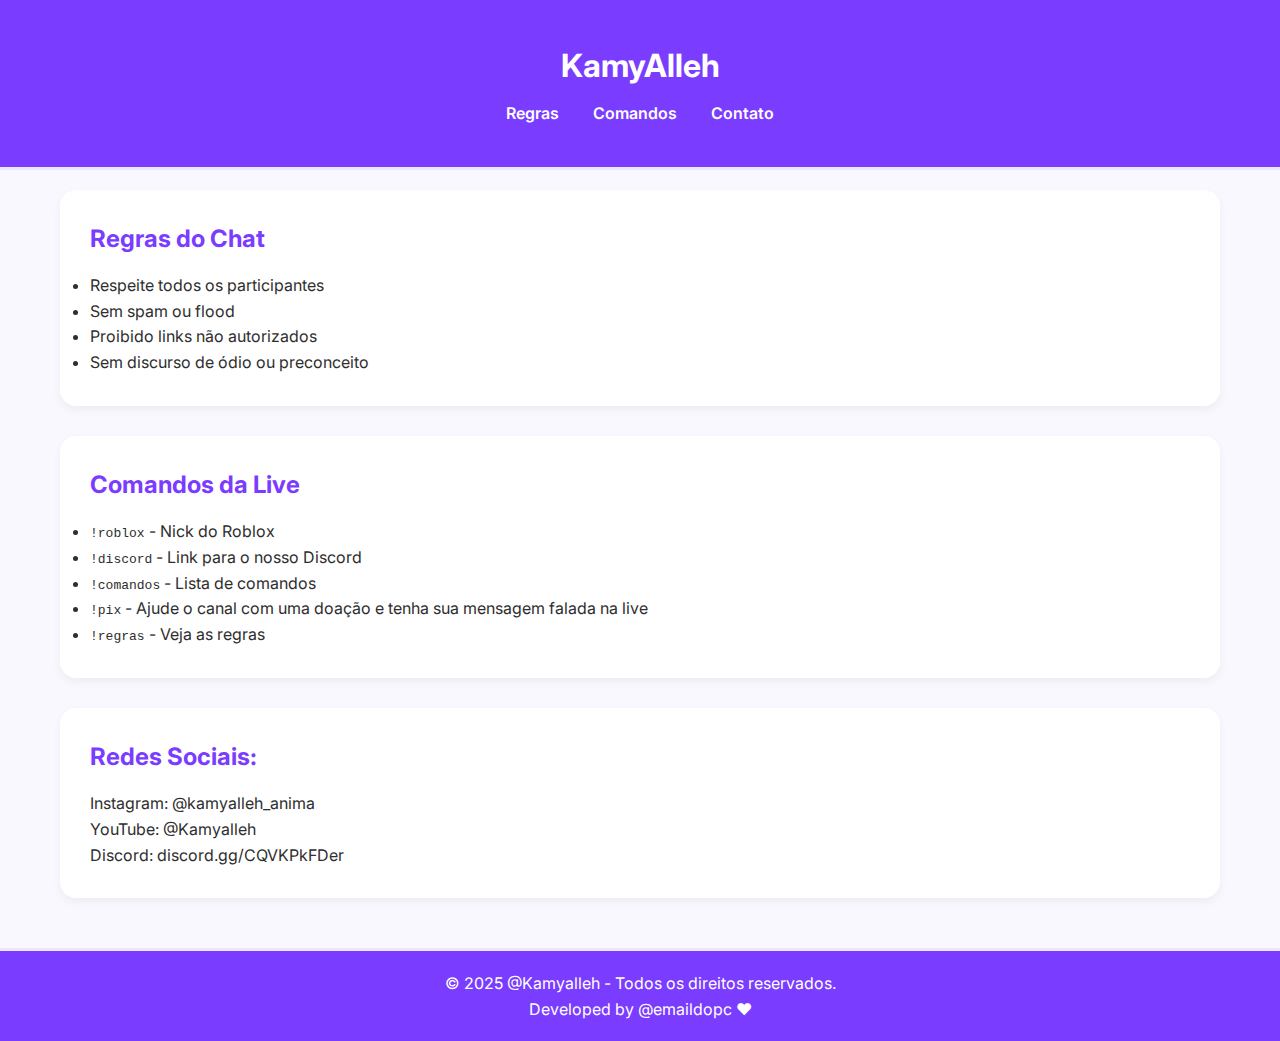
<file: index.html>
<!DOCTYPE html>
<html lang="pt-BR">
   <head>
      <meta charset="UTF-8">
      <meta name="viewport" content="width=device-width, initial-scale=1.0">
      <title>@KamyAlleh</title>
      <link rel="stylesheet" href="style.css">
      <link href="https://fonts.googleapis.com/css2?family=Inter:wght@400;600;700&display=swap" rel="stylesheet">
   </head>
   <body>
      <header>
         <div class="container">
            <h1>KamyAlleh</h1>
            <nav>
               <a href="#regras">Regras</a>
               <a href="#comandos">Comandos</a>
               <a href="#contato">Contato</a>
            </nav>
         </div>
      </header>
      <main class="container">
         <section id="regras" class="card">
            <h2>Regras do Chat</h2>
            <ul>
               <li>Respeite todos os participantes</li>
               <li>Sem spam ou flood</li>
               <li>Proibido links não autorizados</li>
               <li>Sem discurso de ódio ou preconceito</li>
            </ul>
         </section>
         <section id="comandos" class="card">
            <h2>Comandos da Live</h2>
            <ul>
            <li><code>!roblox</code> - Nick do Roblox</li>
            <li><code>!discord</code> - Link para o nosso Discord</li>
            <li><code>!comandos</code> - Lista de comandos</li>
            <li><code>!pix</code> - Ajude o canal com uma doação e tenha sua mensagem falada na live</li>
            <li><code>!regras</code> - Veja as regras</li>
         </section>
         </section>
         <section id="contato" class="card">
            <h2>Redes Sociais:</h2>
            <p>Instagram: <a href="https://www.instagram.com/kamyalleh_anima/" target="_blank">@kamyalleh_anima</a></p>
            <p>YouTube: <a href="https://www.youtube.com/@Kamyalleh" target="_blank">@Kamyalleh</a></p>
            <p>Discord: <a href="https://discord.gg/CQVKPkFDer" target="_blank">discord.gg/CQVKPkFDer</a></p>
         </section>
      </main>
      <footer>
         <p>&copy; 2025 @Kamyalleh - Todos os direitos reservados.</p>
         <p>Developed by @emaildopc ❤</p>
      </footer>
   </body>
</html>
</file>
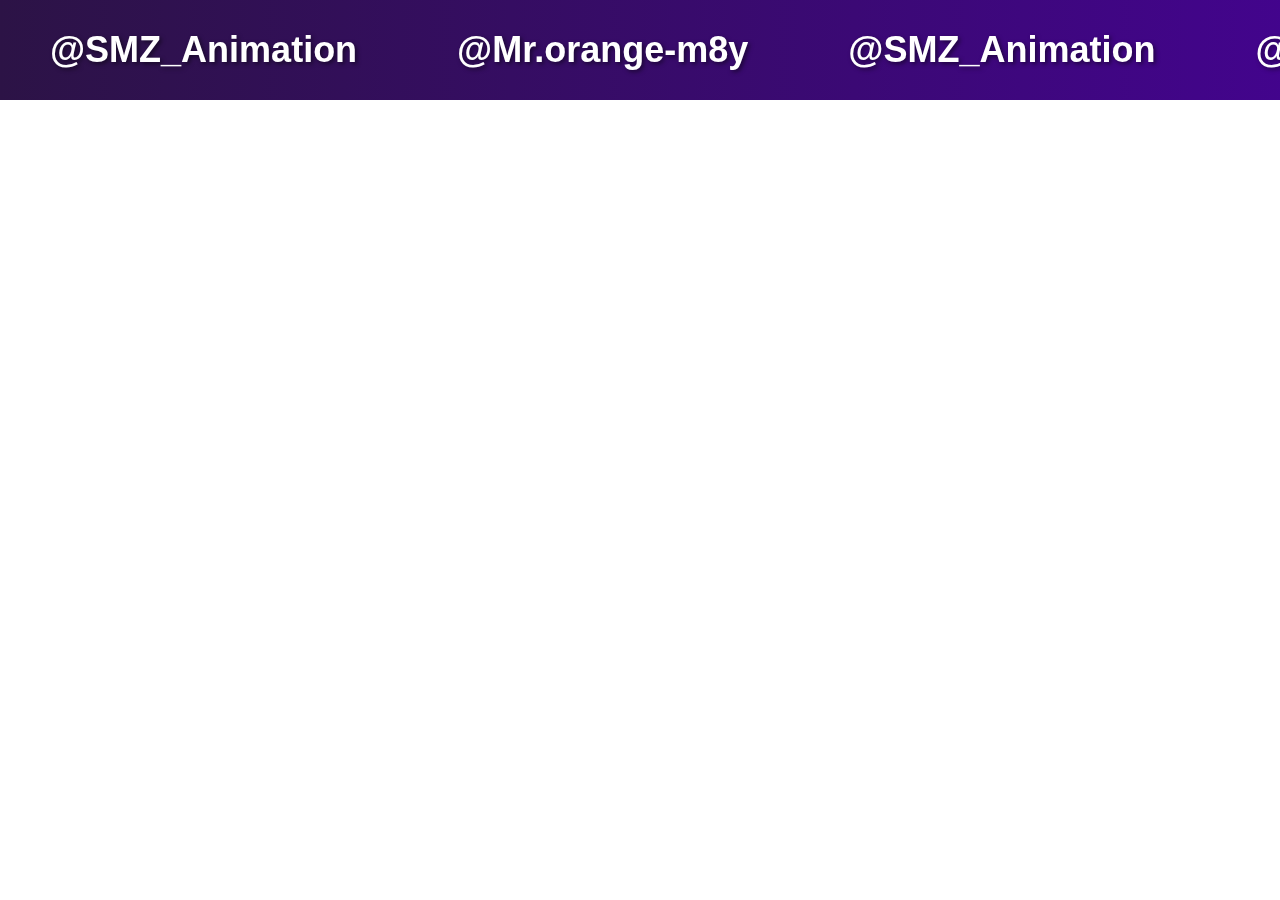
<file: overlays/membros-faixa/index.html>
<!DOCTYPE html>
<html lang="pt-br">
   <head>
      <meta charset="UTF-8">
      <meta name="viewport" content="width=device-width, initial-scale=1.0">
      <title>Overlay Membros</title>
      <link rel="stylesheet" href="style.css">
   </head>
   <body>
      <div class="scroll" id="scroll-wrapper">
         <div class="scroll__container" id="container">
            <div class="scroll__item">@SMZ_Animation</div>
            <div class="scroll__item">@Mr.orange-m8y</div>
         </div>
      </div>
      <script src="scripts.js"></script>
   </body>
</html>
</file>
<file: style.css>
* {
     margin: 0;
     padding: 0;
     box-sizing: border-box;
}
 body {
     font-family: 'Inter', sans-serif;
     background-color: #f9f8ff;
     color: #2e2e2e;
     line-height: 1.6;
}
 :root {
     --roxo: #7a3cff;
     --roxo-claro: #ece7ff;
     --branco: #ffffff;
     --cinza: #dcdcdc;
}
 .container {
     max-width: 1200px;
     margin: 0 auto;
     padding: 20px;
}
 header {
     background: var(--roxo);
     padding: 20px 0;
     color: var(--branco);
     text-align: center;
     border-bottom: 3px solid var(--roxo-claro);
     animation: fadeInDown 0.7s ease-in-out;
}
 nav {
     margin-top: 10px;
}
 nav a {
     margin: 0 15px;
     font-weight: 600;
     transition: 0.3s;
}
 nav a:hover {
     color: var(--roxo-claro);
}
 section {
     padding: 60px 0;
}
 .card {
     background: var(--branco);
     border-radius: 16px;
     padding: 30px;
     box-shadow: 0 4px 10px rgba(0, 0, 0, 0.05);
     margin-bottom: 30px;
     animation: fadeIn 0.6s ease-in;
}
 .card h2 {
     color: var(--roxo);
     margin-bottom: 15px;
}
 footer {
     text-align: center;
     padding: 20px;
     background: var(--roxo);
     color: var(--branco);
     border-top: 3px solid var(--roxo-claro);
}
 a {
     color: inherit;
     text-decoration: none;
}
 a:hover {
     color: var(--roxo);
     text-decoration: underline;
}
 .badge-ia {
     display: inline-flex;
     align-items: center;
     margin-left: 6px;
     gap: 0;
}
 .badge-ia img {
     width: 16px;
     height: 16px;
     display: block;
     margin: 0;
     padding: 0;
}
</file>
<file: overlays/membros-faixa/style.css>
* {
     margin: 0;
     padding: 0;
     box-sizing: border-box;
}
 body {
     background: transparent;
     overflow: hidden;
}
 .scroll {
     width: 1366px;
     height: 100px;
     overflow: hidden;
     position: relative;
     background: #2C1346;
     background: linear-gradient(90deg,rgba(44, 19, 70, 1) 0%, rgba(68, 3, 145, 1) 100%);
     background-position: center;
     background-repeat: no-repeat;
     background-size: cover;
     transition: opacity 1s ease-in-out;
     opacity: 0;
}
 .visible {
     opacity: 1 !important;
}
 .scroll__container {
     display: flex;
     width: max-content;
     align-items: center;
     height: 100%;
     will-change: transform;
     animation: scrollInfinito var(--duration, 10s) linear infinite;
}
 .scroll__item {
     color: white;
     font-family: sans-serif;
     font-weight: 800;
     font-size: 36px;
     padding: 0 50px; /* Espaço entre as frases */
     white-space: nowrap;
     text-shadow: 2px 2px 4px rgba(0,0,0,0.5);
}
 @keyframes scrollInfinito {
     from {
         transform: translateX(0);
    }
     to {
         transform: translateX(var(--scroll-width));
    }

}
</file>
